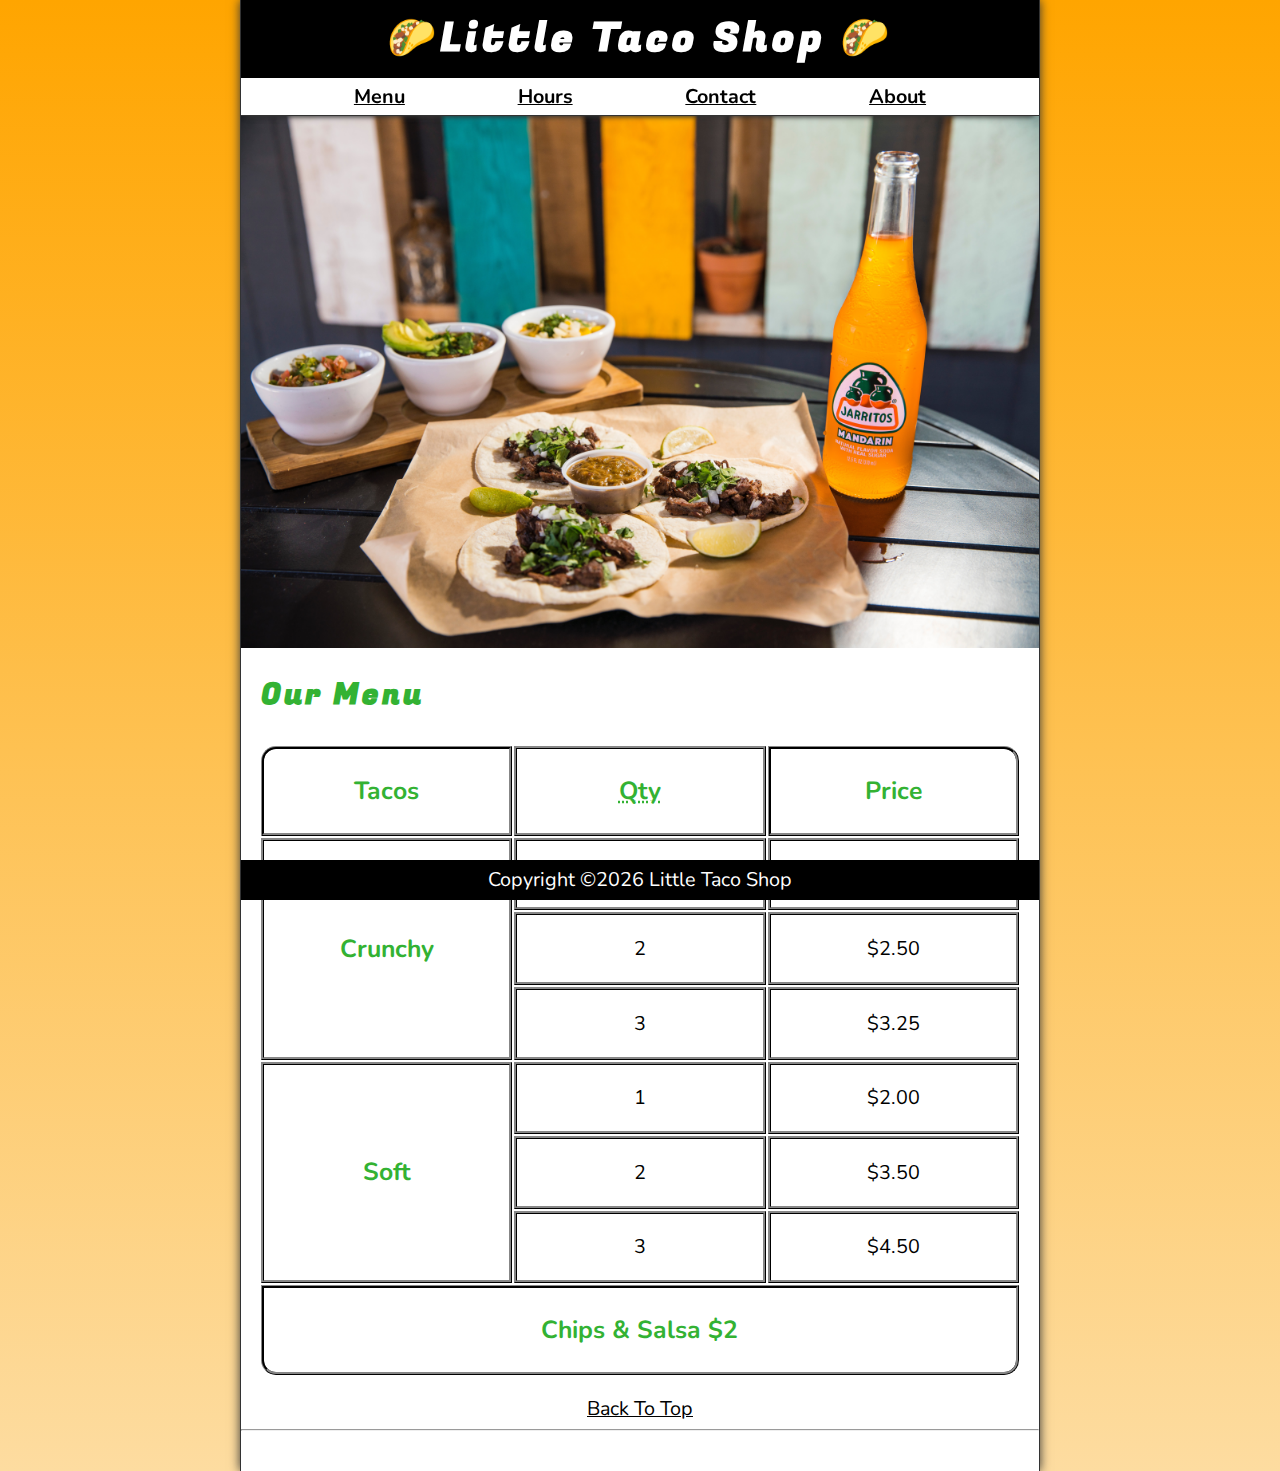
<file: html-css/tacobell-css-project/index.html>
<!DOCTYPE html>
<html lang="en">

<head>
    <meta charset="UTF-8">
    <meta name="viewport" content="width=device-width, initial-scale=1.0">
    <meta name="author" content="Azahar Mahaboob">
    <meta name="description" content="The official website for The Little Taco Shop">
    <title>The Little Taco Shop</title>
    <link rel="icon" href="favicon.ico" type="image/x-icon">
    <link rel="stylesheet" href="css/style.css">
    <script src="js/main.js" defer></script>
</head>

<body>
    <header class="header">
        <h1 class="header__h1">Little Taco Shop</h1>
        <nav class="header__nav">
            <ul class="header__ul">
                <li>
                    <a href="#menu">Menu</a>
                </li>
                <li>
                    <a href="hours.html">Hours</a>
                </li>
                <li>
                    <a href="contact.html">Contact</a>
                </li>
                <li>
                    <a href="about.html">About</a>
                </li>
            </ul>
        </nav>
    </header>

    <section class="hero">
        <h2 class="hero__h2">Welcome!!</h2>
        <figure>
            <img src="img/tacos_and_drink_1000x667.png" alt="Tacos and a Drink" title="We love tacos!" width="1000"
                height="667">
            <figcaption class="offscreen">
                Tacos and a Drink
            </figcaption>
        </figure>
    </section>

    <main class="main">
        
        <article id="menu" class="main__article menu">
            <h2 class="menu__h2">Our Menu</h2>
            <table class="menu__container">
                <caption class="offscreen">Our Tacos</caption>
                <thead>
                    <tr>
                        <th class="menu__header" scope="col">Tacos</th>
                        <th class="menu__header" scope="col"><abbr title="Quantity">Qty</abbr></th>
                        <th class="menu__header" scope="col">Price</th>
                    </tr>
                </thead>
                <tbody>
                    <tr>
                        <th class="menu__item menu__cr" scope="row" rowspan="3">
                            Crunchy
                        </th>
                        <td class="menu__item">1</td>
                        <td class="menu__item">$1.50</td>
                    </tr>
                    <tr>
                        <td class="menu__item">2</td>
                        <td class="menu__item">$2.50</td>
                    </tr>
                    <tr>
                        <td class="menu__item">3</td>
                        <td class="menu__item">$3.25</td>
                    </tr>
                    <tr>
                        <th class="menu__item menu__sf" scope="row" rowspan="3">
                            Soft
                        </th>
                        <td class="menu__item">1</td>
                        <td class="menu__item">$2.00</td>
                    </tr>
                    <tr>
                        <td class="menu__item">2</td>
                        <td class="menu__item">$3.50</td>
                    </tr>
                    <tr>
                        <td class="menu__item">3</td>
                        <td class="menu__item">$4.50</td>
                    </tr>
                </tbody>
                <tfoot>
                    <tr>
                        <td class="menu__item menu__cs" colspan="3">
                            Chips &amp; Salsa $2
                        </td>
                    </tr>
                </tfoot>
            </table>
            <p class="center">
                <a href="#">Back To Top</a>
            </p>
        </article>
    </main>
    <hr>
    <footer class="footer ">
        <p>
           <span class="nowrap"> Copyright &copy;<time id="year"></time></span>
            <span class="nowrap"> Little Taco Shop</span>
        </p>
    </footer>
</body>

</html>
</file>
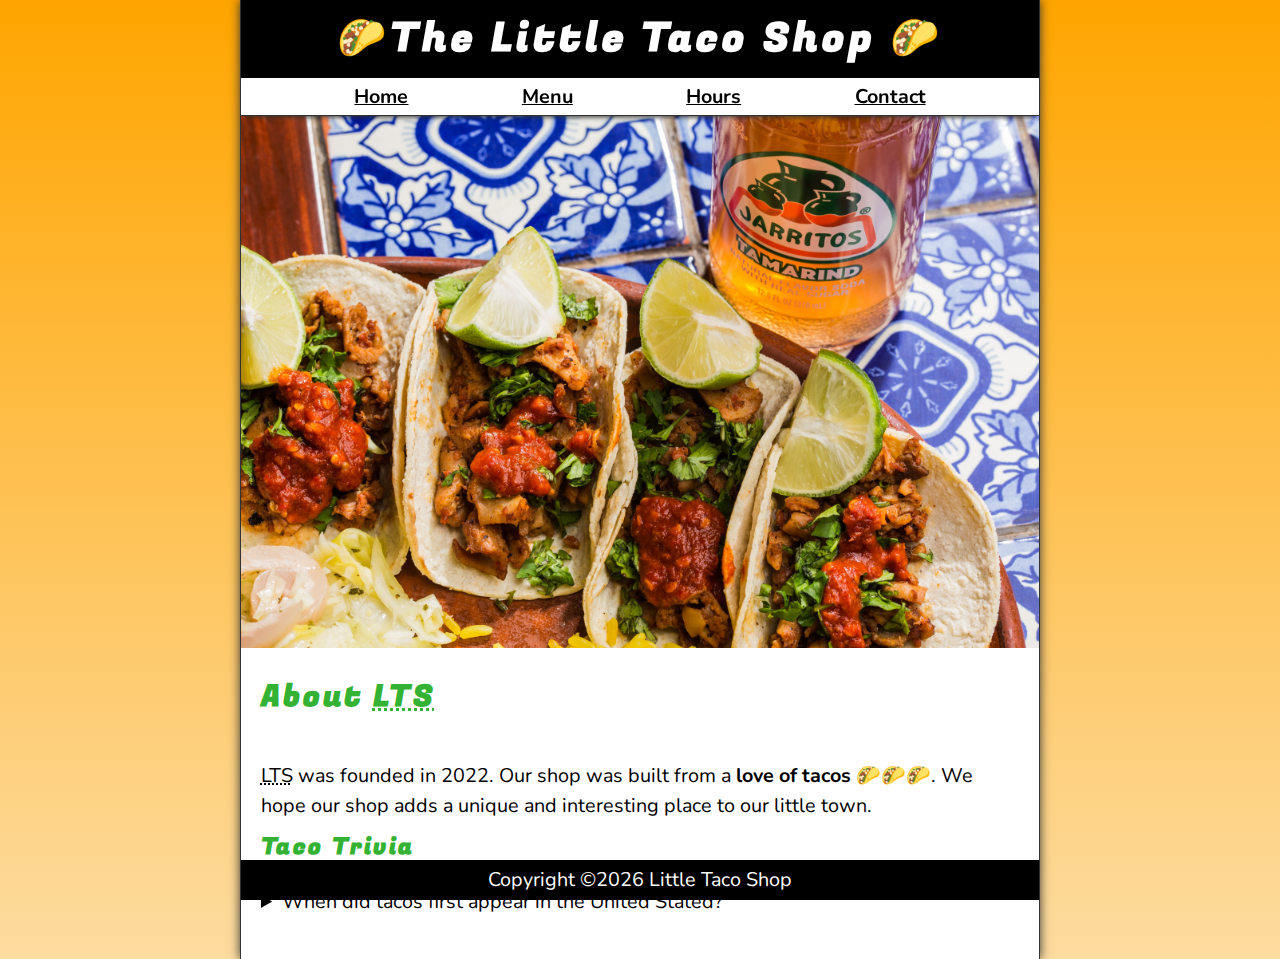
<file: html-css/tacobell-css-project/about.html>
<!DOCTYPE html>
<html lang="en">
    <head>
        <meta charset="UTF-8">
        <meta name="viewport" content="width=device-width, initial-scale=1.0">
        <meta name="author" content="Azahar Mahaboob">
        <meta name="description" content="About The Little Taco Shop">
        <title>About LTS</title>
        <link rel="icon" href="favicon.ico" type="image/x-icon">
        <link rel="stylesheet" href="css/style.css">
        <script src="js/main.js" defer></script>
    </head>
<body>
    <header class="header">
        <h1 class="header__h1">The Little Taco Shop</h1>
        <nav class="header__nav">
            <ul class="header__ul">
                <li>
                    <a href="index.html">Home</a>
                </li>
                <li>
                    <a href="index.html#menu">Menu</a>
                </li>
                <li>
                    <a href="hours.html">Hours</a>
                </li>
                <li>
                    <a href="contact.html">Contact</a>
                </li>
               
            </ul>
        </nav>
    </header>

    <section class="hero">
        <figure>
            <img src="img/tacos_delicioso_1000x667.png" alt=" Tacos delicioso" title="We love tacos!" width="1000"
                height="667">
            <figcaption class="offscreen">
                Try these Delicious Tacos
            </figcaption>
        </figure>
    </section>
    <main class="about">
        <article id="about" class="main__article about">
            <h2>About <abbr title="The Little Taco Shop">LTS</abbr></h2>
            <p>
                <abbr title="The Little Taco Shop">LTS</abbr> was founded in <time datetime="2022">2022</time>. Our shop
                was built from a <strong>love of tacos</strong> 🌮🌮🌮. We hope our shop adds a unique and interesting
                place to our little town.
            </p>
            <aside class="about__trivia">
                <h3>Taco Trivia</h3>
                <details>
                    <summary>When did tacos first appear in the United Stated?</summary>
                    <p class="about__trivia-answer">
                        Jeffrey M. Pilcher, taco historian and professor of history at the University of Minnesota, says
                        the earliest mention of tacos in the United States are in a newspaper from <time
                            datetime="1905">1905</time>. (Source: <cite><a
                                href="https://www.smithsonianmag.com/arts-culture/where-did-the-taco-come-from-81228162/"
                                target="_blank">Smithsonian Magazine</a></cite>)
                    </p>
                </details>
            </aside>
        </article>
    </main>

    <footer class="footer ">
        <p>
            <span class="nowrap"> Copyright &copy;<time id="year"></time></span>
            <span class="nowrap"> Little Taco Shop</span>
        </p>
    </footer>
    
</body>
</html>
</file>
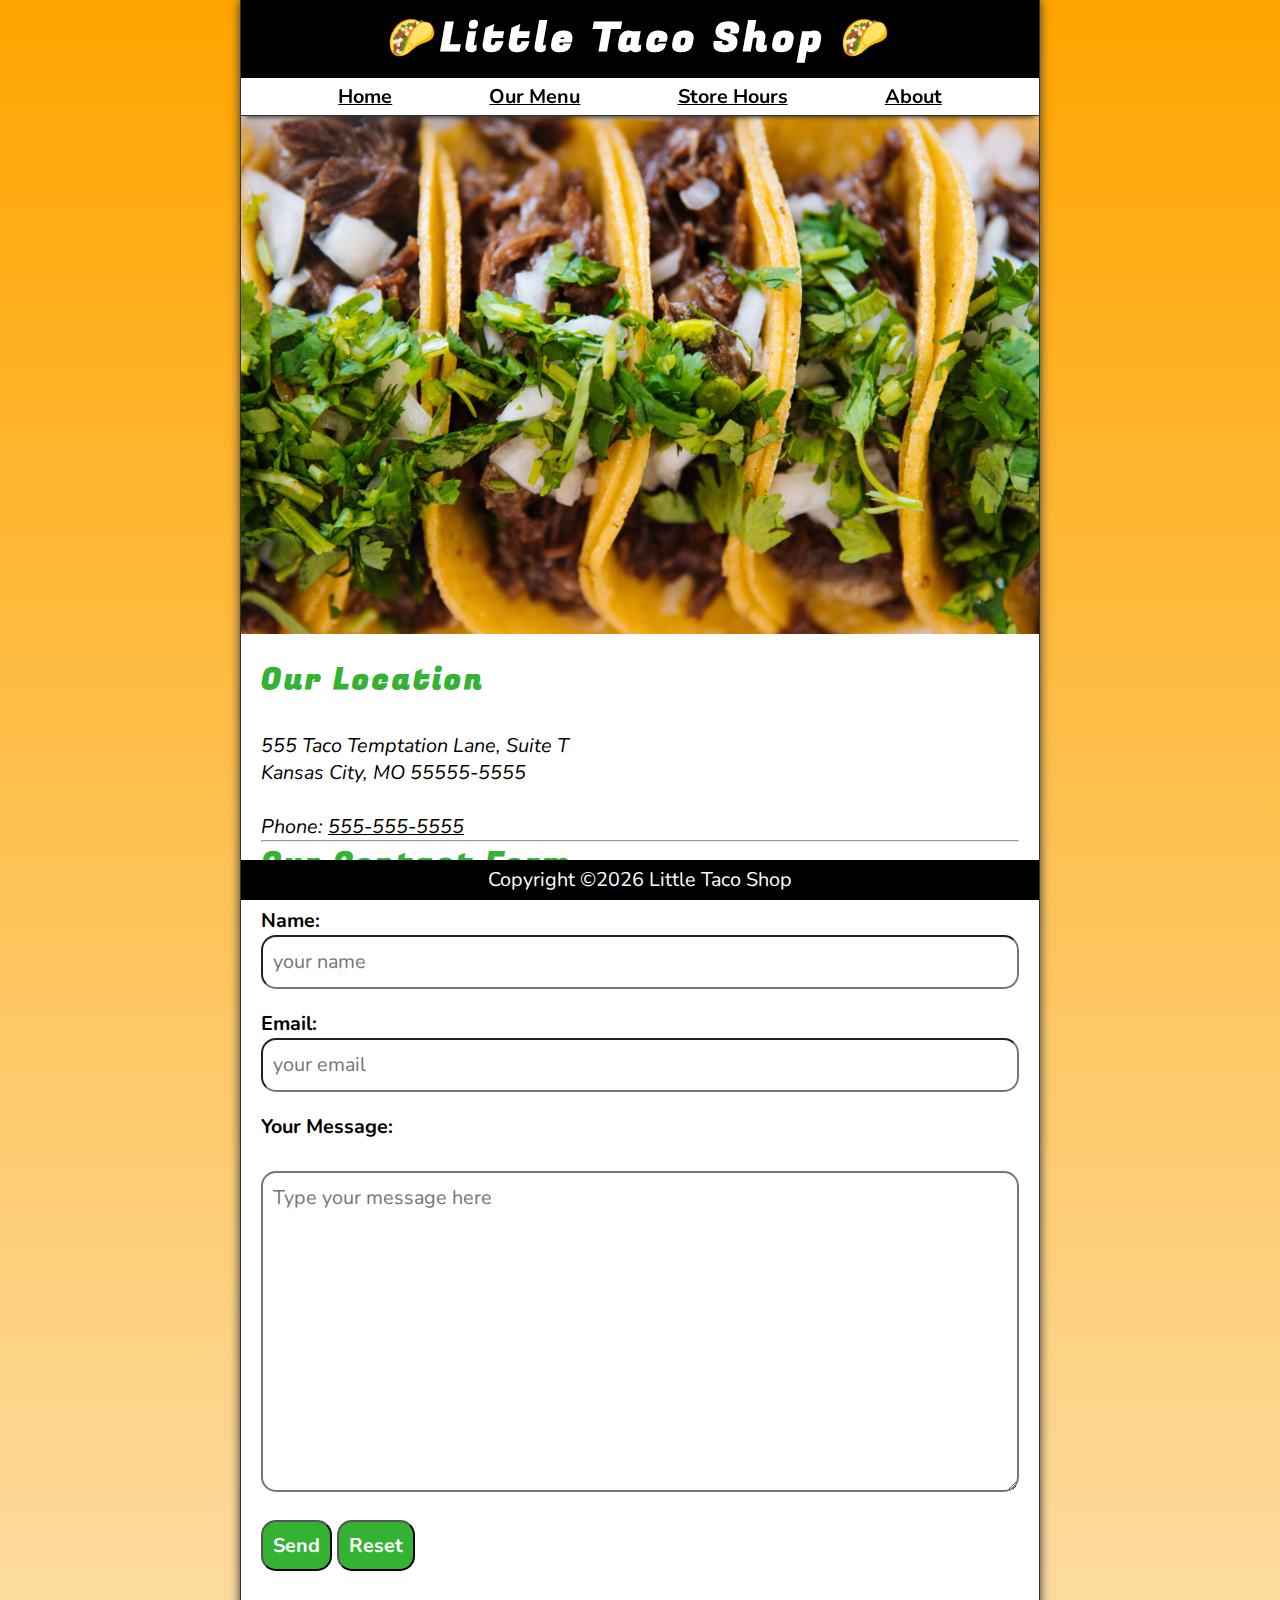
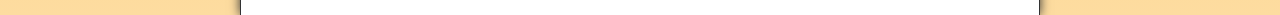
<file: html-css/tacobell-css-project/contact.html>
<!DOCTYPE html>
<html lang="en">

<head>
    <meta charset="UTF-8">
    <meta name="viewport" content="width=device-width, initial-scale=1.0">
    <meta name="author" content="Dave Gray">
    <meta name="description" content="Contact information for The Little Taco Shop">
    <title>Contact Us - LTS</title>
    <link rel="icon" href="favicon.ico" type="image/x-icon">
    <link rel="stylesheet" href="css/style.css">
    <script src="js/main.js" defer></script>
</head>

<body>
    <header class="header">
        <h1 class="header__h1">Little Taco Shop</h1>
        <nav class="header__nav">
            <ul class="header__ul">
                <li>
                    <a href="index.html">Home</a>
                </li>
                <li>
                    <a href="index.html#menu">Our Menu</a>
                </li>
                <li>
                    <a href="hours.html">Store Hours</a>
                </li>
                <li>
                    <a href="about.html">About </a>
                </li>
            </ul>
        </nav>
    </header>

    <section class="hero">
        <figure>
            <img src="img/tacos_close_up_1000x649.png" alt="Little Taco Shop Tacos" title="Tacos ready to eat!"
                width="1000" height="649">
            <figcaption class="offscreen">
                Little Taco Shop Tacos
            </figcaption>
        </figure>
    </section>
    <main class="main">
        <article class="main__article ">
            <h2>Our Location</h2>
            <address>
                555 Taco Temptation Lane, Suite T<br>
                Kansas City, MO 55555-5555
                <br><br>
                Phone: <a href="tel:+5555555555">555-555-5555</a>
            </address>
        </article>
        <hr>
        <article class="main__article contact">
            <h2 class="contact__h2">Our Contact Form</h2>

            <form action="https://httpbin.org/get" method="get" class="contact__form">
                <fieldset class="contact__fieldset">
                    <legend class="offscreen">Send Us A Message</legend>
                    <p class="contact__p">
                        <label class="contact__label" for="name">Name:</label>
                        <input class="contact__input" type="text" name="name" id="name" placeholder="your name" required>
                    </p>
                    <p class="contact__p">
                        <label class="contact__label" for="email">Email:</label>
                        <input class="contact__input" type="email" name="email" id="email" placeholder="your email" required>
                    </p>
                    <p class="contact__p">
                        <label class="contact__label" for="message">Your Message:</label>
                        <br>
                        <textarea class="contact__textarea" name="message" id="message" cols="30" rows="10"
                            placeholder="Type your message here"></textarea>
                    </p>
                </fieldset>
                <button class="contact__button" type="submit">Send</button>
                <button class="contact__button" type="reset">Reset</button>
            </form>
        </article>
     
    </main>
    <footer class="footer ">
        <p>
            <span class="nowrap"> Copyright &copy;<time id="year"></time></span>
            <span class="nowrap"> Little Taco Shop</span>
        </p>
    </footer>
</body>

</html>
</file>
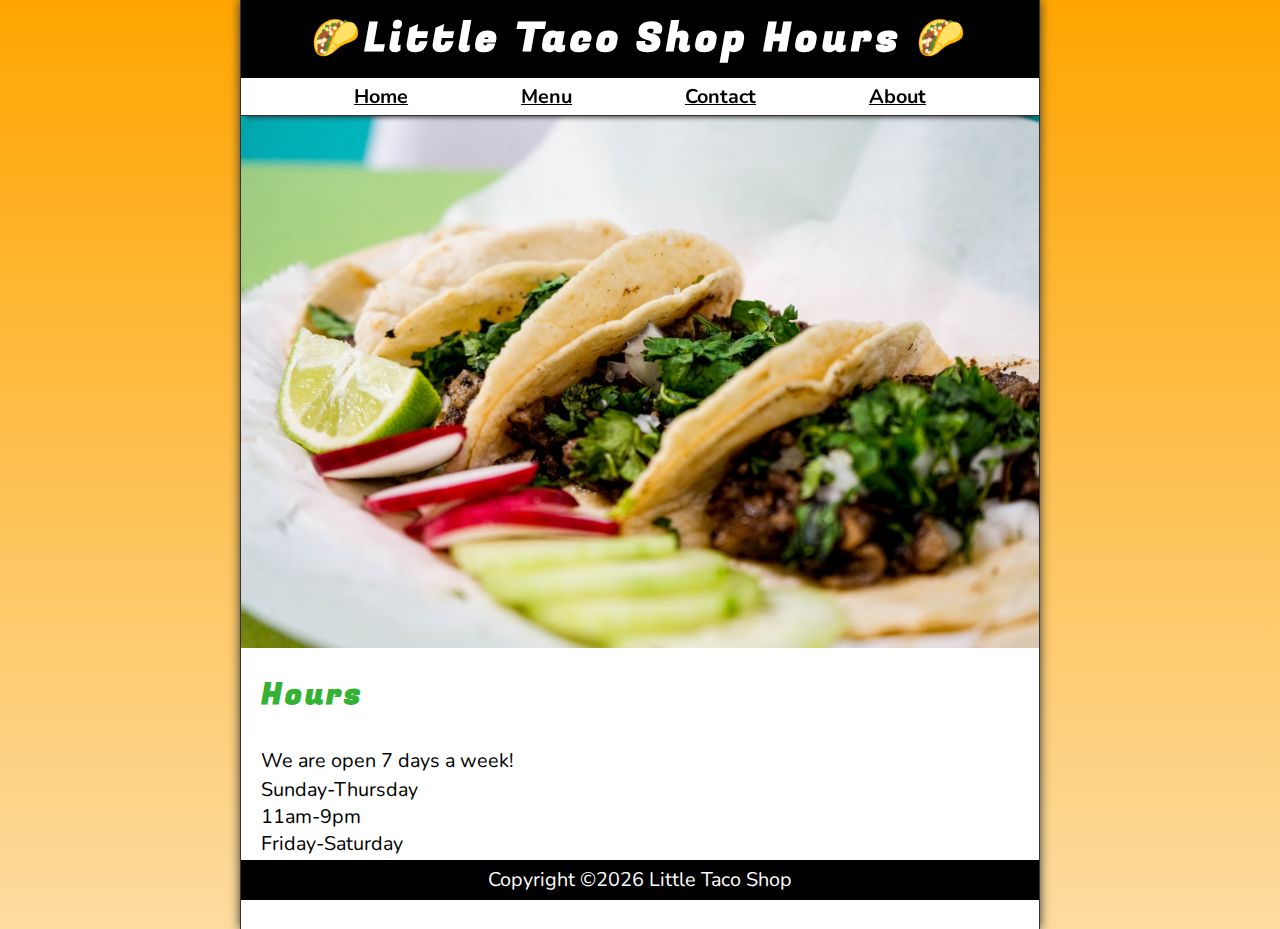
<file: html-css/tacobell-css-project/hours.html>
<!DOCTYPE html>
<html lang="en">
  <head>
    <meta charset="UTF-8" />
    <meta name="viewport" content="width=device-width, initial-scale=1.0" />
    <meta name="author" content="Dave Gray" />
    <meta name="description" content="Store Hours for The Little Taco Shop" />
    <title>LTS Hours</title>
    <link rel="icon" href="favicon.ico" type="image/x-icon" />
    <link rel="stylesheet" href="css/style.css" />
    <script src="js/main.js" defer></script>
  </head>

  <body>
    <header class="header">
      <h1 class="header__h1">Little Taco Shop Hours</h1>
      <nav class="header__nav">
        <ul  class="header__ul">
          <li>
            <a href="index.html">Home</a>
          </li>
          <li>
            <a href="index.html#menu">Menu</a>
          </li>
          <li>
            <a href="contact.html">Contact</a>
          </li>
          <li>
            <a href="about.html">About</a>
          </li>
        </ul>
      </nav>
    </header>
    <section class="hero">
      <figure>
        <img
          src="img/tacos_tray_1000x667.png"
          alt="A Tray of Tasty Tacos"
          title="We love trays of tacos!"
          width="1000"
          height="667"
        />
        <figcaption class="offscreen">A Tray of Tasty Tacos</figcaption>
      </figure>
    </section>
    <main class="main">
      <article class="main__article">
        <h2>Hours</h2>
      <p>We are open 7 days a week!</p>
      <dl>
        <dt>Sunday-Thursday</dt>
        <dd>11am-9pm</dd>
        <dt>Friday-Saturday</dt>
        <dd>11am-11pm</dd>
      </dl>
    </article>
    </main>
    <footer class="footer ">
      <p>
        <span class="nowrap"> Copyright &copy;<time id="year"></time></span>
          <span class="nowrap"> Little Taco Shop</span>
      </p>
  </footer>
  </body>
</html>
</file>
<file: html-css/tacobell-css-project/css/style.css>
@import url('https://fonts.googleapis.com/css2?family=Fugaz+One&family=Nunito&diaplay=swap');

/* RESET */

*,
*::after,
*::before {
    margin: 0;
    padding: 0;
    box-sizing: border-box;
}

img {
    display: block;
    max-width: 100%;
    height: auto;
}

input, button, textarea {
    font: inherit;
}

/* || VARIABLES */

:root {
    /* FONTS */
    --FF: "Nunito", sans-serif;
    --FF-HEADING: "Fugaz One", cursive;
    --FS: clamp(1rem, 2.2vh, 1.5rem);


    /* COLORS */
    --BGCOLOR-FADE: rgb(253,220,160);
    --BGCOLOR: orange;
    --BGIMAGE: linear-gradient(to bottom, var(--BGCOLOR), var(--BGCOLOR-FADE));
    --BODY-BGCOLOR: #FFF;
    --BORDER_COLOR: #333;
    --BUTTON-COLOR: white;
    --FONT-COLOR: #000;
    --HEADER-BGCOLOR: black;
    --HEADER-COLOR: white;
    --HERO-BGCOLOR: rgba(51, 178, 51, 0.75);
    --HERO-COLOR: white;
    --HIGHLIGH-COLOR: rgb(51,178,51);
    --LINK-ACTIVE: orange;
    --LINK-COLOR: black;
    --LINK-HOVER: hsla(0, 0%, 0%, 0.6);
    --NAV-BGCOLOR: white;

    /* BORDERS */
    --BORDERS: 1px solid var(--BORDER_COLOR);
    --BORDER-RADIUS: 15px;

    /*STANDARD PADDING */
    --PADDING-TB: 0.25em; /*top and bottom */
    --PADDING-SIDE: 2.5%; /*left and right */

    /* STANDARD MARGIN  */
    --MARGIN : clamp(1em. 2.5vh, 1.5em) 0; /*calmp to top and bottom  and 0 tp left and right */



}

@media (prefers-color-scheme: dark) {
    :root {
        --BGCOLOR-FADE: gray;
        --BGCOLOR: black;
        --BODY-BGCOLOR:#333;
        --BORDER-COLOR: whitesmoke;
        --BORDER-COLOR:whitesmoke;
        --BUTTON-COLOR: black;
        --FONT-COLOR: whitesmoke;
        --HEADER-COLOR: whitesmoke;
        --HERO-COLOR: #333;
        --HIGHLIGH-COLOR: whitesmoke;
        --LINK-ACTIVE: rgb(252,200,103);
        --LINK-COLOR: whitesmoke;
        --LINK-HOVER: orange;
        --NAV-BGCOLOR:rgb(20,20,20);


    }
}

/* || UTILITY CLASSES */
.offscreen {
    position: absolute;
    left: -100000px;
}

.nowrap {
    white-space: nowrap;
}

.center {
    text-align: center;
}

/* GENERAL STYLES */

html {
    scroll-behavior: smooth;
    font-size: var(--FS);
    font-family: var(--FF);
    background-color: var(--BGCOLOR);
    background-image: var(--BGIMAGE);

}

body {
    background-color: var(--BODY-BGCOLOR);
    color: var(--FONT-COLOR);
    min-height: 100vh;
    max-width: 800px;
    margin: 0 auto;
    border-left: var(--BORDERS);
    border-right: var(--BORDERS);
    box-shadow: 0 0 10px var(--BORDER_COLOR);
}

h1, h2, h3 {
    font-family: var(--FF-HEADING);
    letter-spacing: 0.1em;
}

h2, h3 {
    margin-bottom: 1em;
    color: var(--HIGHLIGH-COLOR);
}

P {
    line-height: 1.5;

}

a:any-link {
    color: var(--LINK-COLOR);
}
a:hover, a:focus-visible {
    color: var(--LINK-HOVER);
}
a:active {
    color: var(--LINK-ACTIVE);
}

/*HEADER*/  /* using BEM naming conventions */

.header {
    position: sticky;
    top: 0;
    z-index: 1;
}
.header__h1 {
    text-align: center;
    background-color: var(--HEADER-BGCOLOR);
    color: var(--HEADER-COLOR);
    padding: var(--PADDING-TB) var(--PADDING-SIDE);

}

.header__nav{
    background-color: var(--NAV-BGCOLOR); 
    /* why created extra variables yet some of them have save values ? --> useful in dark mode --> for more control  */
    border-bottom: var(--BORDERS);
    font-weight: bold;
    box-shadow: 0 6px 5px -5px var(--BORDER_COLOR);
}

.header__ul {
    padding: var(--PADDING-TB) var(--PADDING-SIDE);
    list-style-type: none;
    display: flex;
    justify-content: space-evenly;
    gap: 1rem;
}

/*HERO*/

.hero {
    position: relative; /* becoz we are going to place somthing absolute inside of hero section */

}

.hero__h2 {
    background-color: var(--HERO-BGCOLOR);
    color: var(--HERO-COLOR);
    padding: 0.25em 0.5em;
    letter-spacing: 0.1rem;
    text-shadow: 2px 2px 5px var(--BORDER_COLOR );
    position: absolute;
    /* it instantly makes it an element that is not in the document flow, the block elemnt (previously) takes up 100width, now because it is removed from flow due to position absolute it does not have 100 width. */
    
    /*animating the welcome */
    /*making welcome disppeare */
    left: 20px;
    top : -100px;
    animation: showWelcome 0.5s ease-in-out 1s  forwards ;
    
}

@keyframes showWelcome {
    0% {
        top: -20px;
        transform: skew(0deg, -5deg)
        scaleY(0);

    }

    80% {
        top: 30px;
        transform: skew(10deg, -5deg)
        scaleY(1.2);
    }

    100% {
        top: 20px;
        transform: skew(-10deg, -5deg)
        scaleY(1);;
    }
    
}

/* FOOTER */
.footer {
    position: sticky;
    bottom: 0;
    background-color: var(--HEADER-BGCOLOR);
    color: var(--HEADER-COLOR);
    padding: var(--PADDING-TB) var(--PADDING-SIDE);
    text-align: center;
}

/* MAIN */

.main {
    padding: var(--PADDING-TB) var(--PADDING-SIDE);

}

.main__article {
    scroll-margin-top: 6.5rem; /* you should play around with these values based on ur projects and how much space possibly ur nav is takking out, cus this is going to do is to enable the article information to show instead of scrolling underneath the header. */
    margin: var(--MARGIN);
}

.main__article:first-child {
    margin-top: 1rem;
}
.main__article:last-child {
    min-height: calc(100vh -20rem);
}

/* ABOUT */

.about h2, .about p{
    padding: var(--PADDING-TB) var(--PADDING-SIDE);
}
.about__trivia {   /*check again -- not applied */
    margin: var(--MARGIN);
    padding: var(--PADDING-TB) var(--PADDING-SIDE);
    
}
.about__trivia-answer {
    margin-top: 1em;
}

/* CONTACT */

.contact__h2 {
    margin: 0;
}

.contact__fieldset {
    border: none ;
}
.contact__p {
    margin: 1em 0;
}

.contact__label {
    display: block;
    font-weight: bold;
}

.contact__input,
.contact__textarea {
    padding: 0.5em;
    border-radius: var(--BORDER-RADIUS);
    border-width: 2px;
    width: 100%;
}

.contact__button {
    padding: 0.5em;
    border-radius: var(--BORDER-RADIUS);
    background-color: var(--HIGHLIGH-COLOR);
    color: var(--BUTTON-COLOR);
    font-weight: bold;
}

/* start from 10:27:00 FCC video */

/* MENU  */

thead, tbody, tfoot, tr {
    display: contents;
}

.menu__container {
    display: grid;
    grid-template-columns: repeat(3, 1fr);
    grid-template-areas: 
    "hd1 hd2 hd3"
    "cr cr1 cr1p"
    "cr cr2 cr2p"
    "cr cr3 cr3p"
    "sf sf1 sf1p"
    "sf sf2 sf2p"
    "sf sf3 sf3p"
    "cs cs cs"
    ;
    gap: 0.1em;
    margin-bottom: 1em;

}

.menu__cr {
    grid-area: cr;
}
.menu__sf {
    grid-area: sf;
}

.menu__cs {
    grid-area: cs;
}

.menu__cr, .menu__sf, .menu__cs,
.menu__header{
    color: var(--HIGHLIGH-COLOR);
    font-weight: bold;
    height: 100%;
    display: grid;
}

.menu__header, .menu__item {
    width: 100%;
    padding: 1em;
    border: medium ridge var(--BORDER_COLOR);

}

.menu__item {
    display: grid;
    place-content: center;
    
}
thead th:first-child {
    border-top-left-radius: var(--BORDER-RADIUS) ;
}

thead th:last-child {
    border-top-right-radius: var(--BORDER-RADIUS);
}
tfoot td {
    border-bottom-left-radius: var(--BORDER-RADIUS);
    border-bottom-right-radius: var(--BORDER-RADIUS);
}


@media screen and (min-width:578px) {
    .header__h1::before {
        content: '	\1F32E ';
    }

    .header__h1::after {
        content: '	\1F32E ';
    }

    .menu__header, .menu__cr, .menu__cs, .menu__sf {
        font-size: 125%;
    }
}
</file>
